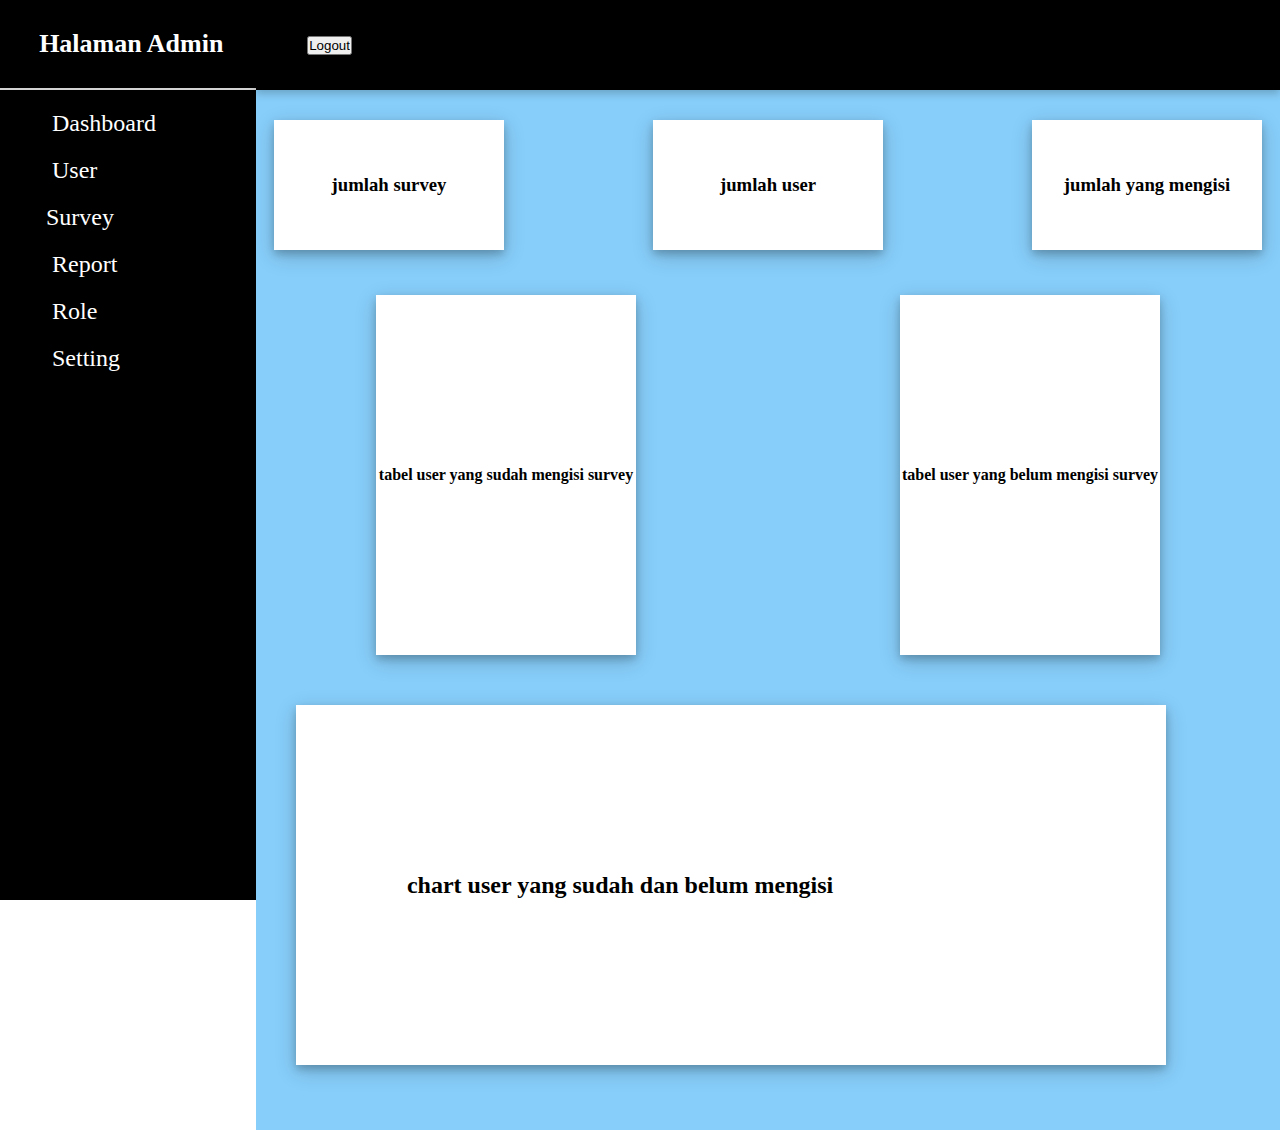
<file: index.html>
<!DOCTYPE html>
<html lang="en">
  <head>
    <meta charset="UTF-8" />
    <meta name="viewport" content="width=device-width, initial-scale=1.0" />
    <title>Admin Dashboard</title>
    <link rel="stylesheet" type="text/css" href="style.css" />
   <link rel="stylesheet" href="https://cdnjs.cloudflare.com/ajax/libs/font-awesome/6.1.1/css/all.min.css" integrity="sha512-KfkfwYDsLkIlwQp6LFnl8zNdLGxu9YAA1QvwINks4PhcElQSvqcyVLLD9aMhXd13uQjoXtEKNosOWaZqXgel0g==" crossorigin="anonymous" referrerpolicy="no-referrer" />
  </head>
  <body>
    <div class="sidebar">
      <div class="brand">
        <i class="fa-solid fa-qrcode"></i>&nbsp;&nbsp;
        <h1>Halaman Admin</h1>
      </div>
      <ul>
        <li><i class="fa-solid fa-gauge"></i>&nbsp;&nbsp;<span>Dashboard</span></li>
        <li><i class="fa-solid fa-user"></i>&nbsp;&nbsp;<span>User</span></li>
        <li><i class="fa-solid fa-square-poll-vertical"></i>&nbsp;<span>Survey</span></li>
        <li><i class="fa-solid fa-circle-exclamation"></i>&nbsp;&nbsp;<span>Report</span></li>
        <li><i class="fa-solid fa-address-card"></i>&nbsp;&nbsp;<span>Role</span></li>
        <li><i class="fa-solid fa-gear"></i>&nbsp;&nbsp;<span>Setting</span></li>
      </ul>
    </div>

    <div class="container">
      <div class="header">
        <div class="nav">
          <input type="button" value="Logout" />
        </div>
      </div>
      <div class="content">
        <div class="cards">
          <div class="card">
            <div class="box">
              <h3>jumlah survey</h3>
            </div>
          </div>
            <div class="card">
              <div class="box">
                <h3>jumlah user</h3>
              </div>
            </div>
                <div class="card">
                  <div class="box">
                    <h3>jumlah yang mengisi</h3>
                  </div>
                </div>
                <div class="content-2">
                  <div class="cards">
                    <div class="card">
                      <div class="box">
                        <h4>tabel user yang sudah mengisi survey</h4>
                      </div>
                    </div>
                    <div class="card">
                      <div class="box">
                        <h4>tabel user yang belum mengisi survey</h4>
                      </div>
                    </div>
                    <div class="content-4">
                      <div class="cards">
                        <div class="card">
                          <div class="box">
                            <h2>chart user yang sudah dan belum mengisi</h2>
                          </div>
                          <div class="icon">
                            <i class="fa-solid fa-chart-pie fa-2xl"></i>
                          </div>
                  </div>
        </div>
      </div>
    </iv>
  </body>
</html>
</file>
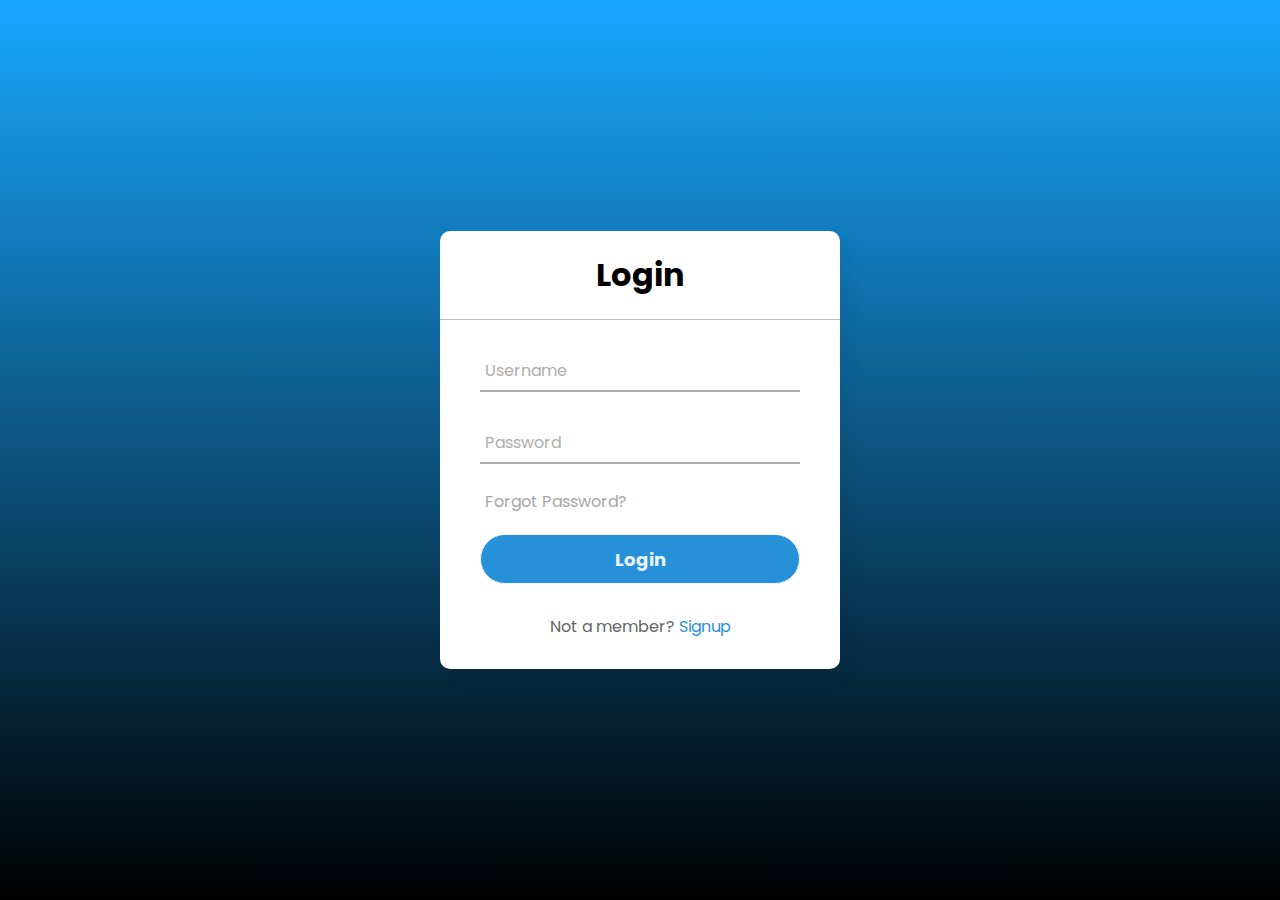
<file: loginform.html>
<!DOCTYPE html>
<!-- Coding By CodingNepal - youtube.com/codingnepal -->
<html lang="en" dir="ltr">
  <head>
    <meta charset="utf-8" />
    <title>Animated Login Form | CodingNepal</title>
    <link rel="stylesheet" href="loginform.css" />
  </head>
  <body>
    <div class="center">
      <h1>Login</h1>
      <form method="post">
        <div class="txt_field">
          <input type="text" required />
          <span></span>
          <label>Username</label>
        </div>
        <div class="txt_field">
          <input type="password" required />
          <span></span>
          <label>Password</label>
        </div>
        <div class="pass">Forgot Password?</div>
        <input type="submit" value="Login" />
        <div class="signup_link">Not a member? <a href="#">Signup</a></div>
      </form>
    </div>
  </body>
</html>
</file>
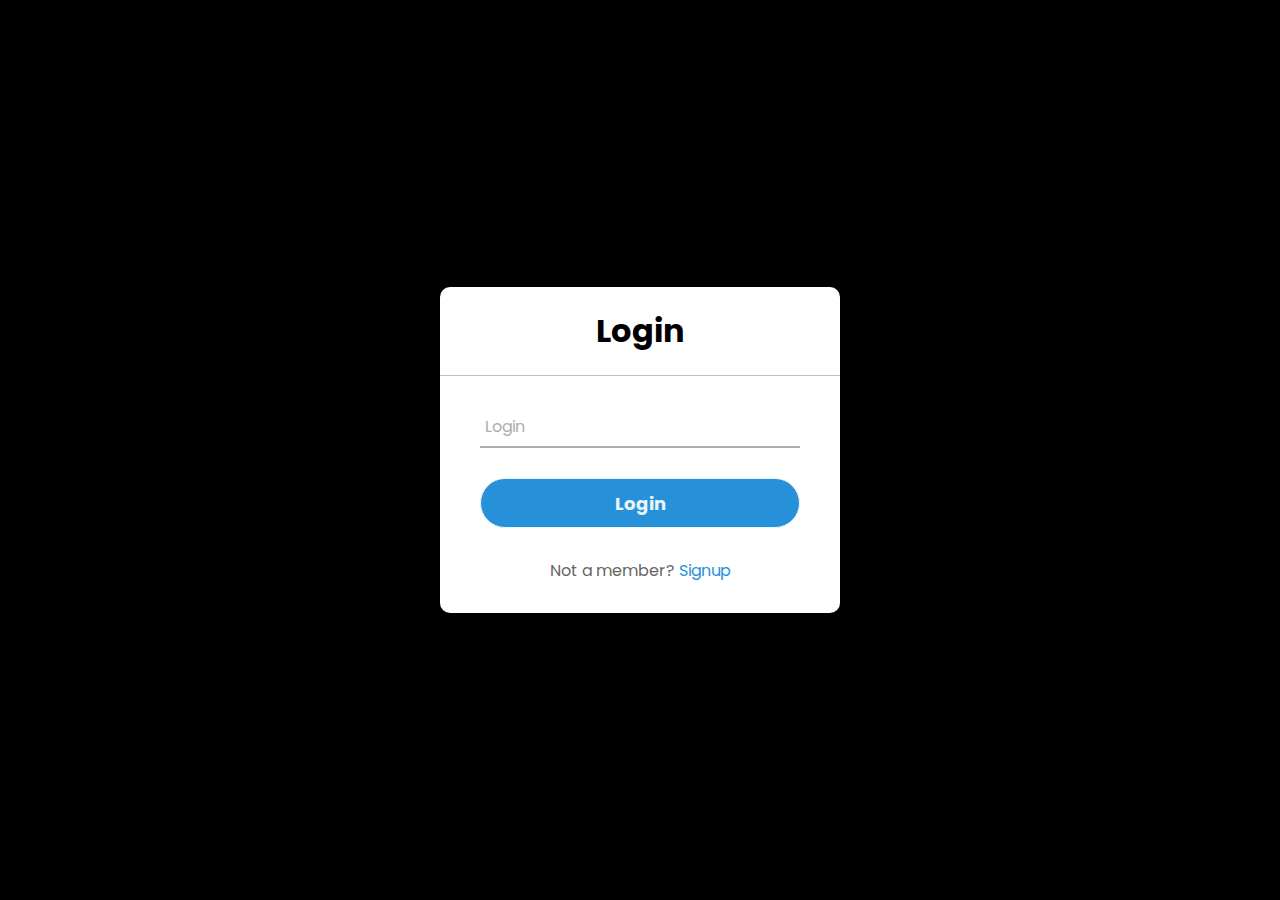
<file: loginsurvei.html>
<!DOCTYPE html>
<!-- Coding By CodingNepal - youtube.com/codingnepal -->
<html lang="en" dir="ltr">
  <head>
    <meta charset="utf-8" />
    <title>Animated Login Form | CodingNepal</title>
    <link rel="stylesheet" href="loginsurvei.css" />
  </head>
  <body>
    <div class="center">
      <h1>Login</h1>
      <form method="post">
        <div class="txt_field">
          <input type="text" required />
          <span></span>
          <label>Login</label>
        </div>
        <input type="submit" value="Login" />
        <div class="signup_link">Not a member? <a href="#">Signup</a></div>
      </form>
    </div>
  </body>
</html>
</file>
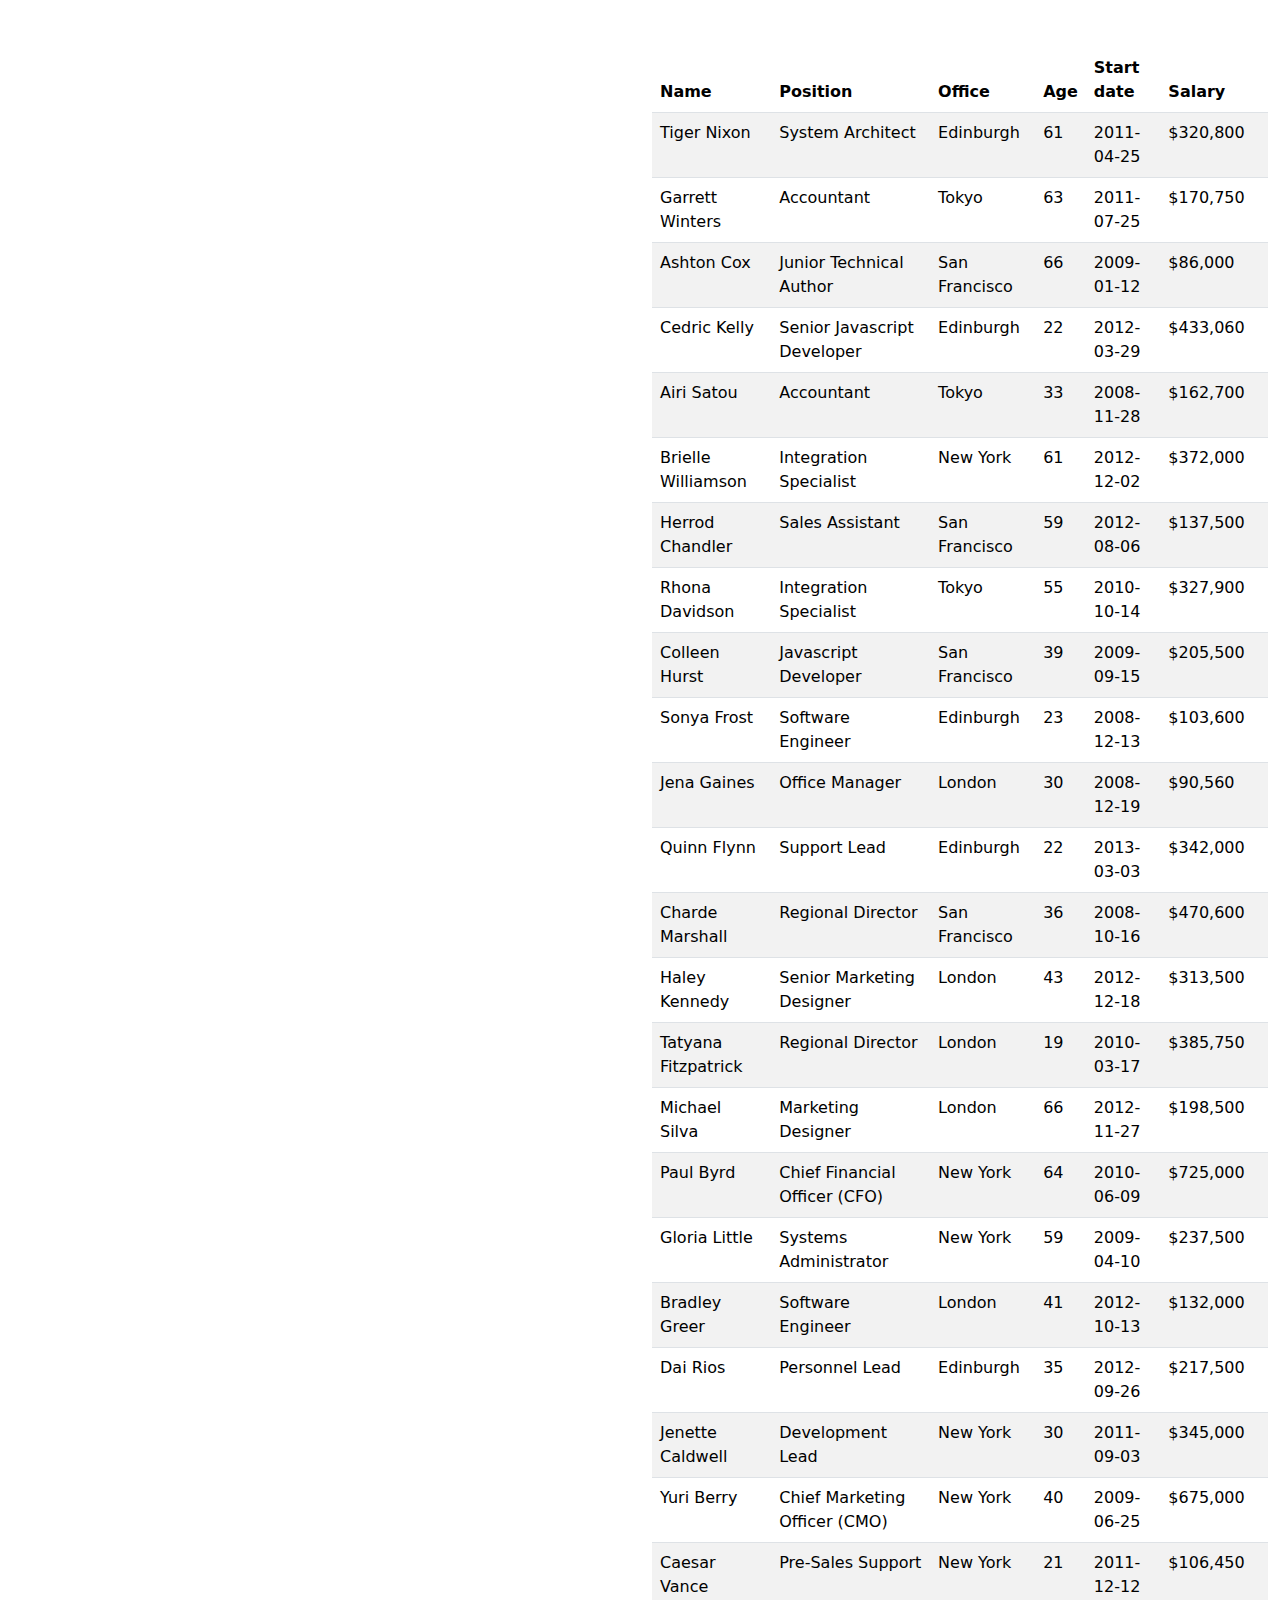
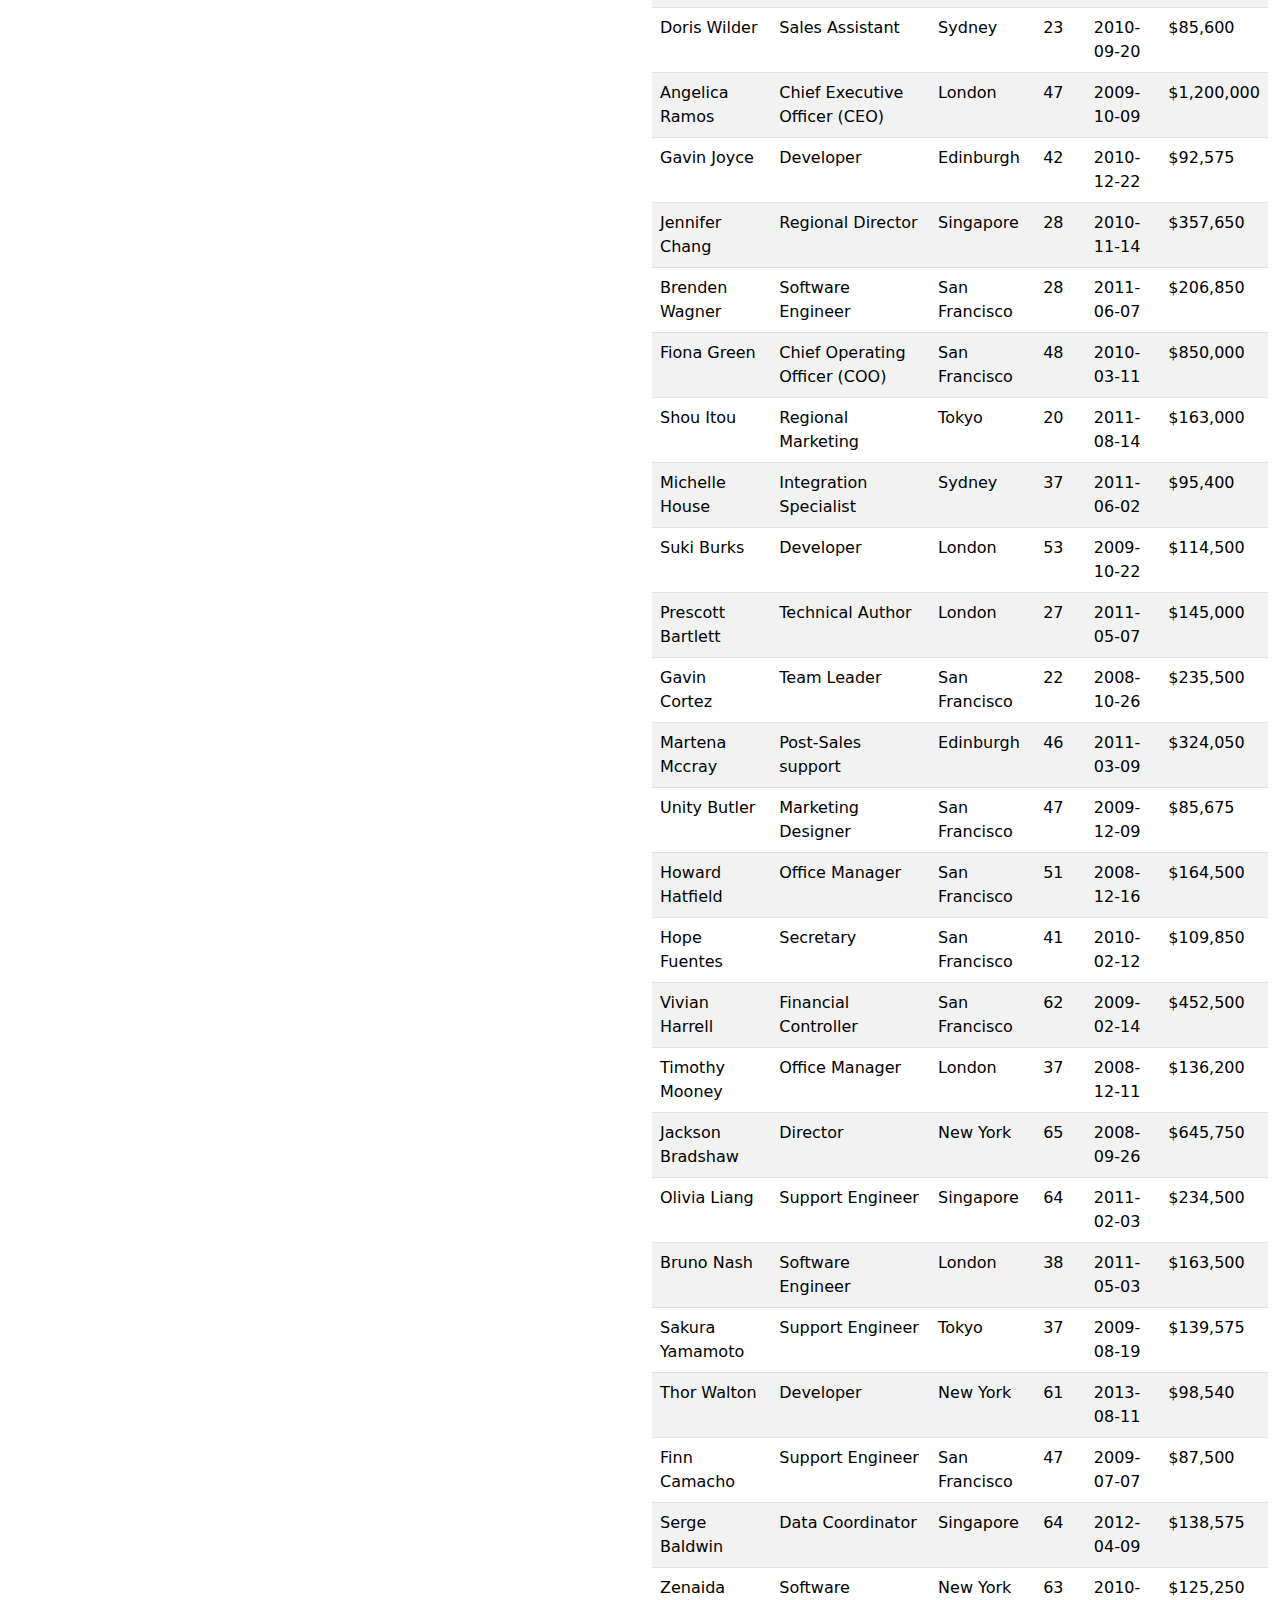
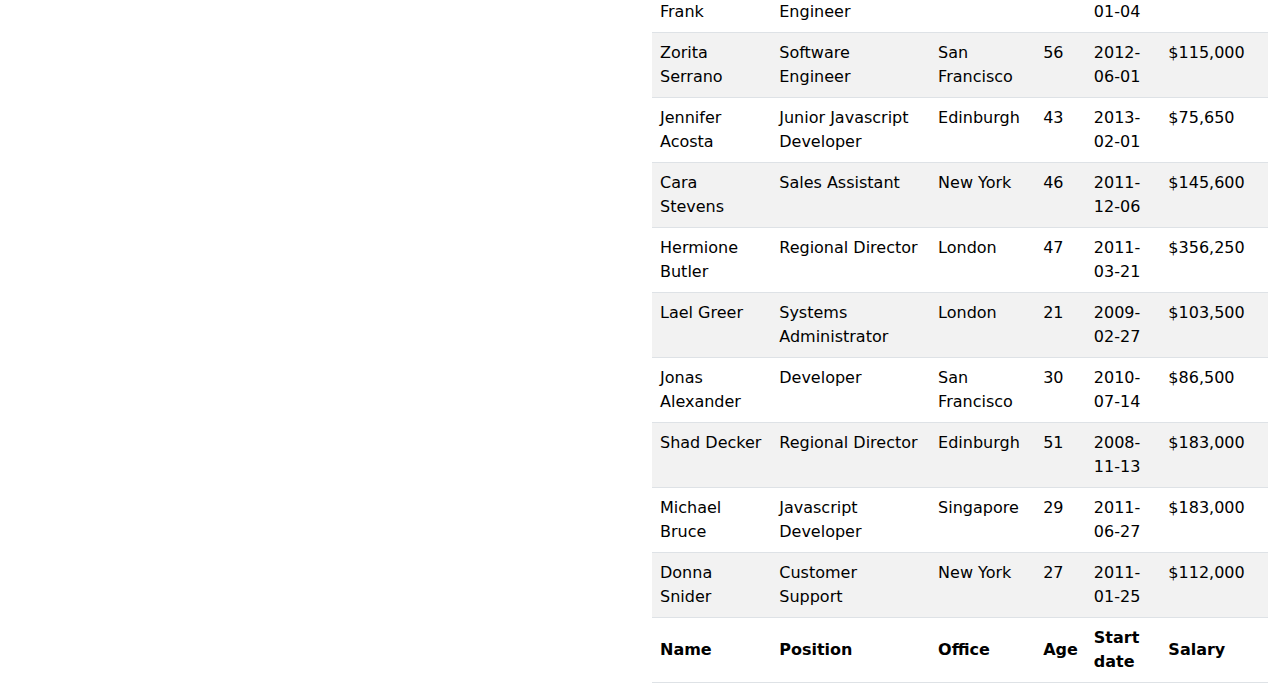
<file: table.html>
<!DOCTYPE html>
<html lang="en">
  <head>
    <meta charset="UTF-8" />
    <meta name="viewport" content="width=device-width, initial-scale=1.0" />
    <link rel="stylesheet" href="https://cdnjs.cloudflare.com/ajax/libs/twitter-bootstrap/5.3.0/css/bootstrap.min.css" />
    <link rel="stylesheet" href="https://cdn.datatables.net/1.13.6/css/dataTables.bootstrap5.min.css" />
    <link rel="stylesheet" href="style.css" />

    <script defer src="https://code.jquery.com/jquery-3.7.0.js"></script>
    <script defer src="https://cdn.datatables.net/1.13.6/js/jquery.dataTables.min.js"></script>
    <script defer src="https://cdn.datatables.net/1.13.6/js/dataTables.bootstrap5.min.js"></script>
    <script defer src="script.js"></script>
    <title>Document</title>
  </head>
  <body>
    <div class="container w-50 pt-5">
      <table id="example" class="table table-striped" style="width: 100%">
        <thead>
          <tr>
            <th>Name</th>
            <th>Position</th>
            <th>Office</th>
            <th>Age</th>
            <th>Start date</th>
            <th>Salary</th>
          </tr>
        </thead>
        <tbody>
          <tr>
            <td>Tiger Nixon</td>
            <td>System Architect</td>
            <td>Edinburgh</td>
            <td>61</td>
            <td>2011-04-25</td>
            <td>$320,800</td>
          </tr>
          <tr>
            <td>Garrett Winters</td>
            <td>Accountant</td>
            <td>Tokyo</td>
            <td>63</td>
            <td>2011-07-25</td>
            <td>$170,750</td>
          </tr>
          <tr>
            <td>Ashton Cox</td>
            <td>Junior Technical Author</td>
            <td>San Francisco</td>
            <td>66</td>
            <td>2009-01-12</td>
            <td>$86,000</td>
          </tr>
          <tr>
            <td>Cedric Kelly</td>
            <td>Senior Javascript Developer</td>
            <td>Edinburgh</td>
            <td>22</td>
            <td>2012-03-29</td>
            <td>$433,060</td>
          </tr>
          <tr>
            <td>Airi Satou</td>
            <td>Accountant</td>
            <td>Tokyo</td>
            <td>33</td>
            <td>2008-11-28</td>
            <td>$162,700</td>
          </tr>
          <tr>
            <td>Brielle Williamson</td>
            <td>Integration Specialist</td>
            <td>New York</td>
            <td>61</td>
            <td>2012-12-02</td>
            <td>$372,000</td>
          </tr>
          <tr>
            <td>Herrod Chandler</td>
            <td>Sales Assistant</td>
            <td>San Francisco</td>
            <td>59</td>
            <td>2012-08-06</td>
            <td>$137,500</td>
          </tr>
          <tr>
            <td>Rhona Davidson</td>
            <td>Integration Specialist</td>
            <td>Tokyo</td>
            <td>55</td>
            <td>2010-10-14</td>
            <td>$327,900</td>
          </tr>
          <tr>
            <td>Colleen Hurst</td>
            <td>Javascript Developer</td>
            <td>San Francisco</td>
            <td>39</td>
            <td>2009-09-15</td>
            <td>$205,500</td>
          </tr>
          <tr>
            <td>Sonya Frost</td>
            <td>Software Engineer</td>
            <td>Edinburgh</td>
            <td>23</td>
            <td>2008-12-13</td>
            <td>$103,600</td>
          </tr>
          <tr>
            <td>Jena Gaines</td>
            <td>Office Manager</td>
            <td>London</td>
            <td>30</td>
            <td>2008-12-19</td>
            <td>$90,560</td>
          </tr>
          <tr>
            <td>Quinn Flynn</td>
            <td>Support Lead</td>
            <td>Edinburgh</td>
            <td>22</td>
            <td>2013-03-03</td>
            <td>$342,000</td>
          </tr>
          <tr>
            <td>Charde Marshall</td>
            <td>Regional Director</td>
            <td>San Francisco</td>
            <td>36</td>
            <td>2008-10-16</td>
            <td>$470,600</td>
          </tr>
          <tr>
            <td>Haley Kennedy</td>
            <td>Senior Marketing Designer</td>
            <td>London</td>
            <td>43</td>
            <td>2012-12-18</td>
            <td>$313,500</td>
          </tr>
          <tr>
            <td>Tatyana Fitzpatrick</td>
            <td>Regional Director</td>
            <td>London</td>
            <td>19</td>
            <td>2010-03-17</td>
            <td>$385,750</td>
          </tr>
          <tr>
            <td>Michael Silva</td>
            <td>Marketing Designer</td>
            <td>London</td>
            <td>66</td>
            <td>2012-11-27</td>
            <td>$198,500</td>
          </tr>
          <tr>
            <td>Paul Byrd</td>
            <td>Chief Financial Officer (CFO)</td>
            <td>New York</td>
            <td>64</td>
            <td>2010-06-09</td>
            <td>$725,000</td>
          </tr>
          <tr>
            <td>Gloria Little</td>
            <td>Systems Administrator</td>
            <td>New York</td>
            <td>59</td>
            <td>2009-04-10</td>
            <td>$237,500</td>
          </tr>
          <tr>
            <td>Bradley Greer</td>
            <td>Software Engineer</td>
            <td>London</td>
            <td>41</td>
            <td>2012-10-13</td>
            <td>$132,000</td>
          </tr>
          <tr>
            <td>Dai Rios</td>
            <td>Personnel Lead</td>
            <td>Edinburgh</td>
            <td>35</td>
            <td>2012-09-26</td>
            <td>$217,500</td>
          </tr>
          <tr>
            <td>Jenette Caldwell</td>
            <td>Development Lead</td>
            <td>New York</td>
            <td>30</td>
            <td>2011-09-03</td>
            <td>$345,000</td>
          </tr>
          <tr>
            <td>Yuri Berry</td>
            <td>Chief Marketing Officer (CMO)</td>
            <td>New York</td>
            <td>40</td>
            <td>2009-06-25</td>
            <td>$675,000</td>
          </tr>
          <tr>
            <td>Caesar Vance</td>
            <td>Pre-Sales Support</td>
            <td>New York</td>
            <td>21</td>
            <td>2011-12-12</td>
            <td>$106,450</td>
          </tr>
          <tr>
            <td>Doris Wilder</td>
            <td>Sales Assistant</td>
            <td>Sydney</td>
            <td>23</td>
            <td>2010-09-20</td>
            <td>$85,600</td>
          </tr>
          <tr>
            <td>Angelica Ramos</td>
            <td>Chief Executive Officer (CEO)</td>
            <td>London</td>
            <td>47</td>
            <td>2009-10-09</td>
            <td>$1,200,000</td>
          </tr>
          <tr>
            <td>Gavin Joyce</td>
            <td>Developer</td>
            <td>Edinburgh</td>
            <td>42</td>
            <td>2010-12-22</td>
            <td>$92,575</td>
          </tr>
          <tr>
            <td>Jennifer Chang</td>
            <td>Regional Director</td>
            <td>Singapore</td>
            <td>28</td>
            <td>2010-11-14</td>
            <td>$357,650</td>
          </tr>
          <tr>
            <td>Brenden Wagner</td>
            <td>Software Engineer</td>
            <td>San Francisco</td>
            <td>28</td>
            <td>2011-06-07</td>
            <td>$206,850</td>
          </tr>
          <tr>
            <td>Fiona Green</td>
            <td>Chief Operating Officer (COO)</td>
            <td>San Francisco</td>
            <td>48</td>
            <td>2010-03-11</td>
            <td>$850,000</td>
          </tr>
          <tr>
            <td>Shou Itou</td>
            <td>Regional Marketing</td>
            <td>Tokyo</td>
            <td>20</td>
            <td>2011-08-14</td>
            <td>$163,000</td>
          </tr>
          <tr>
            <td>Michelle House</td>
            <td>Integration Specialist</td>
            <td>Sydney</td>
            <td>37</td>
            <td>2011-06-02</td>
            <td>$95,400</td>
          </tr>
          <tr>
            <td>Suki Burks</td>
            <td>Developer</td>
            <td>London</td>
            <td>53</td>
            <td>2009-10-22</td>
            <td>$114,500</td>
          </tr>
          <tr>
            <td>Prescott Bartlett</td>
            <td>Technical Author</td>
            <td>London</td>
            <td>27</td>
            <td>2011-05-07</td>
            <td>$145,000</td>
          </tr>
          <tr>
            <td>Gavin Cortez</td>
            <td>Team Leader</td>
            <td>San Francisco</td>
            <td>22</td>
            <td>2008-10-26</td>
            <td>$235,500</td>
          </tr>
          <tr>
            <td>Martena Mccray</td>
            <td>Post-Sales support</td>
            <td>Edinburgh</td>
            <td>46</td>
            <td>2011-03-09</td>
            <td>$324,050</td>
          </tr>
          <tr>
            <td>Unity Butler</td>
            <td>Marketing Designer</td>
            <td>San Francisco</td>
            <td>47</td>
            <td>2009-12-09</td>
            <td>$85,675</td>
          </tr>
          <tr>
            <td>Howard Hatfield</td>
            <td>Office Manager</td>
            <td>San Francisco</td>
            <td>51</td>
            <td>2008-12-16</td>
            <td>$164,500</td>
          </tr>
          <tr>
            <td>Hope Fuentes</td>
            <td>Secretary</td>
            <td>San Francisco</td>
            <td>41</td>
            <td>2010-02-12</td>
            <td>$109,850</td>
          </tr>
          <tr>
            <td>Vivian Harrell</td>
            <td>Financial Controller</td>
            <td>San Francisco</td>
            <td>62</td>
            <td>2009-02-14</td>
            <td>$452,500</td>
          </tr>
          <tr>
            <td>Timothy Mooney</td>
            <td>Office Manager</td>
            <td>London</td>
            <td>37</td>
            <td>2008-12-11</td>
            <td>$136,200</td>
          </tr>
          <tr>
            <td>Jackson Bradshaw</td>
            <td>Director</td>
            <td>New York</td>
            <td>65</td>
            <td>2008-09-26</td>
            <td>$645,750</td>
          </tr>
          <tr>
            <td>Olivia Liang</td>
            <td>Support Engineer</td>
            <td>Singapore</td>
            <td>64</td>
            <td>2011-02-03</td>
            <td>$234,500</td>
          </tr>
          <tr>
            <td>Bruno Nash</td>
            <td>Software Engineer</td>
            <td>London</td>
            <td>38</td>
            <td>2011-05-03</td>
            <td>$163,500</td>
          </tr>
          <tr>
            <td>Sakura Yamamoto</td>
            <td>Support Engineer</td>
            <td>Tokyo</td>
            <td>37</td>
            <td>2009-08-19</td>
            <td>$139,575</td>
          </tr>
          <tr>
            <td>Thor Walton</td>
            <td>Developer</td>
            <td>New York</td>
            <td>61</td>
            <td>2013-08-11</td>
            <td>$98,540</td>
          </tr>
          <tr>
            <td>Finn Camacho</td>
            <td>Support Engineer</td>
            <td>San Francisco</td>
            <td>47</td>
            <td>2009-07-07</td>
            <td>$87,500</td>
          </tr>
          <tr>
            <td>Serge Baldwin</td>
            <td>Data Coordinator</td>
            <td>Singapore</td>
            <td>64</td>
            <td>2012-04-09</td>
            <td>$138,575</td>
          </tr>
          <tr>
            <td>Zenaida Frank</td>
            <td>Software Engineer</td>
            <td>New York</td>
            <td>63</td>
            <td>2010-01-04</td>
            <td>$125,250</td>
          </tr>
          <tr>
            <td>Zorita Serrano</td>
            <td>Software Engineer</td>
            <td>San Francisco</td>
            <td>56</td>
            <td>2012-06-01</td>
            <td>$115,000</td>
          </tr>
          <tr>
            <td>Jennifer Acosta</td>
            <td>Junior Javascript Developer</td>
            <td>Edinburgh</td>
            <td>43</td>
            <td>2013-02-01</td>
            <td>$75,650</td>
          </tr>
          <tr>
            <td>Cara Stevens</td>
            <td>Sales Assistant</td>
            <td>New York</td>
            <td>46</td>
            <td>2011-12-06</td>
            <td>$145,600</td>
          </tr>
          <tr>
            <td>Hermione Butler</td>
            <td>Regional Director</td>
            <td>London</td>
            <td>47</td>
            <td>2011-03-21</td>
            <td>$356,250</td>
          </tr>
          <tr>
            <td>Lael Greer</td>
            <td>Systems Administrator</td>
            <td>London</td>
            <td>21</td>
            <td>2009-02-27</td>
            <td>$103,500</td>
          </tr>
          <tr>
            <td>Jonas Alexander</td>
            <td>Developer</td>
            <td>San Francisco</td>
            <td>30</td>
            <td>2010-07-14</td>
            <td>$86,500</td>
          </tr>
          <tr>
            <td>Shad Decker</td>
            <td>Regional Director</td>
            <td>Edinburgh</td>
            <td>51</td>
            <td>2008-11-13</td>
            <td>$183,000</td>
          </tr>
          <tr>
            <td>Michael Bruce</td>
            <td>Javascript Developer</td>
            <td>Singapore</td>
            <td>29</td>
            <td>2011-06-27</td>
            <td>$183,000</td>
          </tr>
          <tr>
            <td>Donna Snider</td>
            <td>Customer Support</td>
            <td>New York</td>
            <td>27</td>
            <td>2011-01-25</td>
            <td>$112,000</td>
          </tr>
        </tbody>
        <tfoot>
          <tr>
            <th>Name</th>
            <th>Position</th>
            <th>Office</th>
            <th>Age</th>
            <th>Start date</th>
            <th>Salary</th>
          </tr>
        </tfoot>
      </table>
  </body>
</html>
</file>
<file: style.css>
* {
  margin: 0;
  padding: 0;
  text-decoration: none;
  box-sizing: border-box;
  list-style: none;
}

body {
  min-height: 100vh;
}

.sidebar {
  position: fixed;
  background: black;
  width: 20vw;
  min-height: 100%;
  display: flex;
  flex-direction: column;
}

.brand {
  height: 10vh;
  display: flex;
  align-items: center;
  justify-content: center;
  border-bottom: 2px solid lightgrey;
  margin-bottom: 10px;
  color: white;
  cursor: pointer;
  font-size: 13px;
}

.brand i {
  font-size: 20px;
}

.sidebar ul li {
  font-size: 24px;
  padding: 10px 40px;
  color: white;
  display: flex;
  align-items: center;
  cursor: pointer;
}

.sidebar ul li:hover {
  background: rgba(0, 0, 0, 0.2);
  color: rgb(112, 216, 243);
}
.container {
  position: absolute;
  right: 0;
  width: 80vw;
  height: 100vh;
}

.header {
  position: fixed;
  top: 0;
  right: 0;
  width: 80vw;
  height: 10vh;
  background: black;
  display: flex;
  align-items: center;
  justify-content: center;
  box-shadow: 0 4px 8px 0 rgba(0, 0, 0, 0.2);
  z-index: 1;
}

.nav {
  width: 90%;
  display: flex;
  align-items: center;
}

.button {
  float: right;
}

.content {
  position: relative;
  margin-top: 10vh;
  min-height: 90vh;
  background: lightskyblue;
}

.content-2 .card {
  position: relative;
  margin-top: 10vh;
  min-height: 40vh;
  background: lightskyblue;
  width: 260px;
  height: 80px;
  background: rgb(255, 255, 255);
  margin: 15px 8px;
  display: flex;
  align-items: center;
  justify-content: space-around;
  box-shadow: 0 4px 8px 0 rgba(0, 0, 0, 0.2), 0 6px 20px 0 rgba(0, 0, 0, 0.19);
  margin-left: 100px;
  margin-right: 100px;
}

.content-4 .card {
  position: relative;

  margin-top: 450px;
  margin-left: 350px;
  background: lightskyblue;
  width: 870px;
  height: 130px;
  background: rgb(255, 255, 255);
  margin: 20px 10px;
  display: flex;
  align-items: center;
  justify-content: space-around;
  box-shadow: 0 4px 8px 0 rgba(0, 0, 0, 0.2), 0 6px 20px 0 rgba(0, 0, 0, 0.19);
}

.cards {
  padding: 15px 10px;
  display: flex;
  align-items: center;
  justify-content: space-between;
  flex-wrap: wrap;
}

.card {
  width: 230px;
  height: 130px;
  background: rgb(255, 255, 255);
  margin: 15px 8px;
  display: flex;
  align-items: center;
  justify-content: space-around;
  box-shadow: 0 4px 8px 0 rgba(0, 0, 0, 0.2), 0 6px 20px 0 rgba(0, 0, 0, 0.19);
}

.icon {
  color: #1e3050;
  font-size: 40px;
}

.content-3 {
  min-height: 60vh;
  display: flex;
  justify-content: space-around;
  flex-wrap: wrap;
}

.payments {
  min-height: 10vh;
  flex: 5;
  background: white;
  margin: 0 25px 25px 25px;
  box-shadow: 0 4px 8px 0 rgba(0, 0, 0, 0.2), 0 6px 20px 0 rgba(0, 0, 0, 0.19);
}

.title {
  display: flex;
  align-items: center;
  justify-content: space-around;
  padding: 15px 10px;
  border-bottom: 2px solid #999;
}

.title .btn:hover,
.payments .btn:hover {
  color: #191919;
  background: rgb(112, 216, 243);
  padding: 5px 10px;
  text-align: center;
}

@media screen and (max-width: 1050px) {
  .sidebar ul li {
    font-size: 20px;
  }
}

@media screen and (max-width: 940px) {
  .sidebar ul li span {
    display: none;
  }
  .sidebar {
    align-items: center;
  }
  .sidebar ul li i {
    font-size: 30px;
  }
  .sidebar ul li:hover {
    padding: 8px 38px;
  }
  .content-4 {
    align-items: center;
  }
}

@media screen and (max-width: 536px) {
  .brand h1 {
    display: none;
  }
  .brand i {
    font-size: 30px;
  }
  .cards {
    justify-content: center;
  }
  .sidebar ul li i {
    font-size: 20px;
  }
}
</file>
<file: loginform.css>
@import url("https://fonts.googleapis.com/css2?family=Noto+Sans:wght@700&family=Poppins:wght@400;500;600&display=swap");
* {
  margin: 0;
  padding: 0;
  box-sizing: border-box;
  font-family: "Poppins", sans-serif;
}
body {
  margin: 0;
  padding: 0;
  background: linear-gradient(rgb(24, 167, 255), #000000);
  height: 100vh;
  overflow: hidden;
}
.center {
  position: absolute;
  top: 50%;
  left: 50%;
  transform: translate(-50%, -50%);
  width: 400px;
  background: white;
  border-radius: 10px;
  box-shadow: 10px 10px 15px rgba(0, 0, 0, 0.05);
}
.center h1 {
  text-align: center;
  padding: 20px 0;
  border-bottom: 1px solid silver;
}
.center form {
  padding: 0 40px;
  box-sizing: border-box;
}
form .txt_field {
  position: relative;
  border-bottom: 2px solid #adadad;
  margin: 30px 0;
}
.txt_field input {
  width: 100%;
  padding: 0 5px;
  height: 40px;
  font-size: 16px;
  border: none;
  background: none;
  outline: none;
}
.txt_field label {
  position: absolute;
  top: 50%;
  left: 5px;
  color: #adadad;
  transform: translateY(-50%);
  font-size: 16px;
  pointer-events: none;
  transition: 0.5s;
}
.txt_field span::before {
  content: "";
  position: absolute;
  top: 40px;
  left: 0;
  width: 0%;
  height: 2px;
  background: #2691d9;
  transition: 0.5s;
}
.txt_field input:focus ~ label,
.txt_field input:valid ~ label {
  top: -5px;
  color: #2691d9;
}
.txt_field input:focus ~ span::before,
.txt_field input:valid ~ span::before {
  width: 100%;
}
.pass {
  margin: -5px 0 20px 5px;
  color: #a6a6a6;
  cursor: pointer;
}
.pass:hover {
  text-decoration: underline;
}
input[type="submit"] {
  width: 100%;
  height: 50px;
  border: 1px solid;
  background: #2691d9;
  border-radius: 25px;
  font-size: 18px;
  color: #e9f4fb;
  font-weight: 700;
  cursor: pointer;
  outline: none;
}
input[type="submit"]:hover {
  border-color: #2691d9;
  transition: 0.5s;
}
.signup_link {
  margin: 30px 0;
  text-align: center;
  font-size: 16px;
  color: #666666;
}
.signup_link a {
  color: #2691d9;
  text-decoration: none;
}
.signup_link a:hover {
  text-decoration: underline;
}
</file>
<file: loginsurvei.css>
@import url("https://fonts.googleapis.com/css2?family=Noto+Sans:wght@700&family=Poppins:wght@400;500;600&display=swap");
* {
  margin: 0;
  padding: 0;
  box-sizing: border-box;
  font-family: "Poppins", sans-serif;
}
body {
  margin: 0;
  padding: 0;
  background: linear-gradient(#000000) rgb(24, 167, 255);
  height: 100vh;
  overflow: hidden;
}
.center {
  position: absolute;
  top: 50%;
  left: 50%;
  transform: translate(-50%, -50%);
  width: 400px;
  background: white;
  border-radius: 10px;
  box-shadow: 10px 10px 15px rgba(0, 0, 0, 0.05);
}
.center h1 {
  text-align: center;
  padding: 20px 0;
  border-bottom: 1px solid silver;
}
.center form {
  padding: 0 40px;
  box-sizing: border-box;
}
form .txt_field {
  position: relative;
  border-bottom: 2px solid #adadad;
  margin: 30px 0;
}
.txt_field input {
  width: 100%;
  padding: 0 5px;
  height: 40px;
  font-size: 16px;
  border: none;
  background: none;
  outline: none;
}
.txt_field label {
  position: absolute;
  top: 50%;
  left: 5px;
  color: #adadad;
  transform: translateY(-50%);
  font-size: 16px;
  pointer-events: none;
  transition: 0.5s;
}
.txt_field span::before {
  content: "";
  position: absolute;
  top: 40px;
  left: 0;
  width: 0%;
  height: 2px;
  background: #2691d9;
  transition: 0.5s;
}
.txt_field input:focus ~ label,
.txt_field input:valid ~ label {
  top: -5px;
  color: #2691d9;
}
.txt_field input:focus ~ span::before,
.txt_field input:valid ~ span::before {
  width: 100%;
}
.pass {
  margin: -5px 0 20px 5px;
  color: #a6a6a6;
  cursor: pointer;
}
.pass:hover {
  text-decoration: underline;
}
input[type="submit"] {
  width: 100%;
  height: 50px;
  border: 1px solid;
  background: #2691d9;
  border-radius: 25px;
  font-size: 18px;
  color: #e9f4fb;
  font-weight: 700;
  cursor: pointer;
  outline: none;
}
input[type="submit"]:hover {
  border-color: #2691d9;
  transition: 0.5s;
}
.signup_link {
  margin: 30px 0;
  text-align: center;
  font-size: 16px;
  color: #666666;
}
.signup_link a {
  color: #2691d9;
  text-decoration: none;
}
.signup_link a:hover {
  text-decoration: underline;
}
</file>
